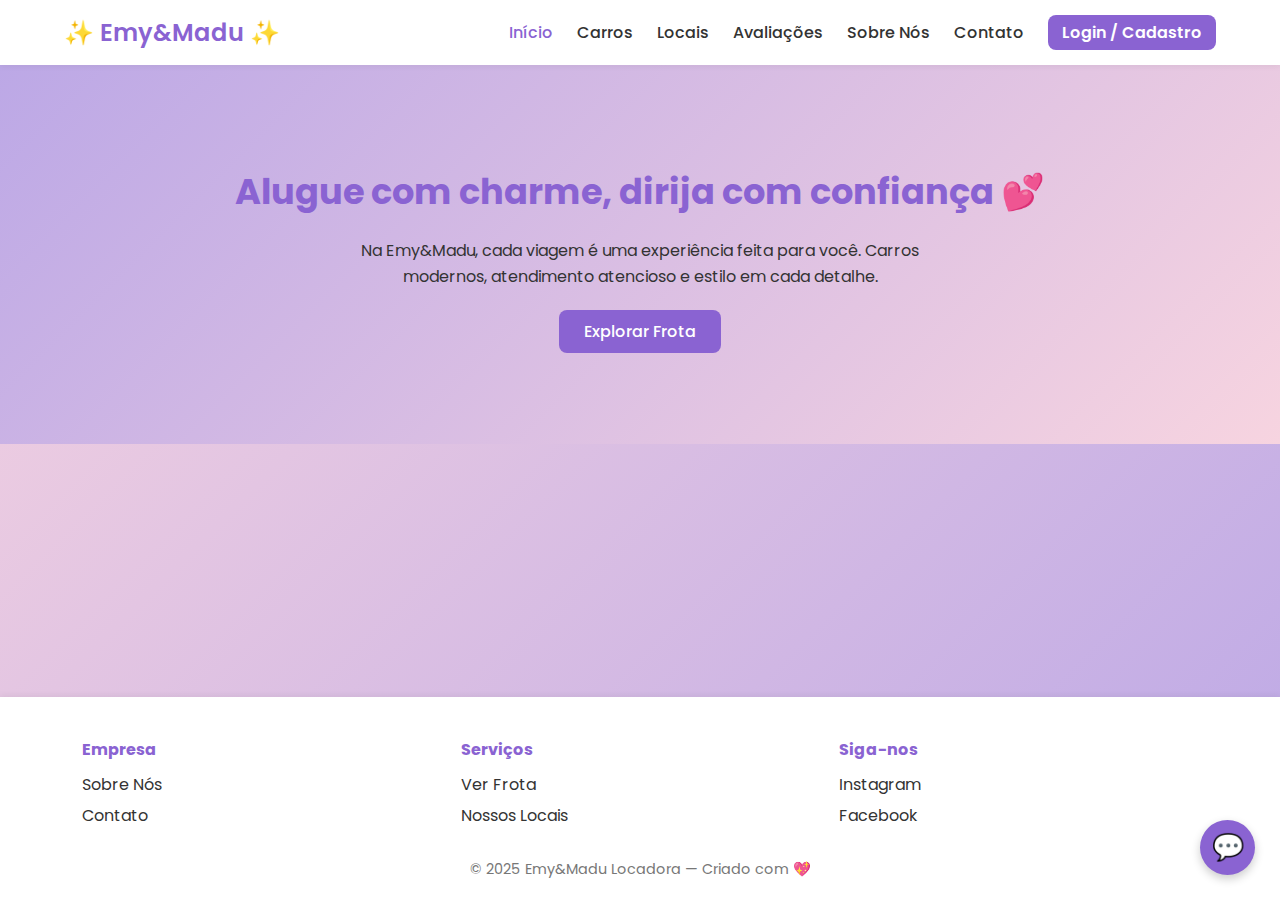
<file: index.html>
<!DOCTYPE html>
<html lang="pt-BR">
<head>
  <meta charset="UTF-8">
  <meta name="viewport" content="width=device-width, initial-scale=1.0">
  <title>Emy&Madu | Locadora com Estilo</title>
  <link rel="stylesheet" href="madusite.css">
  <link href="https://fonts.googleapis.com/css2?family=Poppins:wght@300;400;600&display=swap" rel="stylesheet">
</head>
<body>
  <header class="main-header">
    <div class="container nav-content">
      <div class="logo">
        <a href="index.html">✨ Emy&Madu ✨</a>
      </div>
      <nav class="main-nav">
        <a href="index.html" class="active">Início</a>
        <a href="carros.html">Carros</a>
        <a href="locais.html">Locais</a>
        <a href="avaliacoes.html">Avaliações</a>
        <a href="sobrenos.html">Sobre Nós</a>
        <a href="faleconosco.html">Contato</a>
        <a href="cadastro.html" class="cta">Login / Cadastro</a>
      </nav>
    </div>
  </header>

  <section class="hero">
    <div class="hero-content">
      <h1>Alugue com charme, dirija com confiança 💕</h1>
      <p>Na Emy&Madu, cada viagem é uma experiência feita para você. Carros modernos, atendimento atencioso e estilo em cada detalhe.</p>
      <a href="carros.html" class="btn-primary">Explorar Frota</a>
    </div>
  </section>

  <a 
    href="https://wa.me/5585989351891?text=Ol%C3%A1%2C%20quero%20saber%20mais%20sobre%20os%20carros%20da%20Emy%26Madu!%20🚗✨" 
    class="whatsapp-float" 
    target="_blank"
    title="Fale Conosco pelo WhatsApp"
  >
    💬
  </a>

  <footer class="main-footer">
    <div class="container footer-content">
      <div class="footer-section">
        <h4>Empresa</h4>
        <a href="sobrenos.html">Sobre Nós</a>
        <a href="faleconosco.html">Contato</a>
      </div>
      <div class="footer-section">
        <h4>Serviços</h4>
        <a href="carros.html">Ver Frota</a>
        <a href="locais.html">Nossos Locais</a>
      </div>
      <div class="footer-section">
        <h4>Siga-nos</h4>
        <a href="#">Instagram</a>
        <a href="#">Facebook</a>
      </div>
    </div>
    <p class="footer-copy">&copy; 2025 Emy&Madu Locadora — Criado com 💖</p>
  </footer>
</body>
</html>
</file>
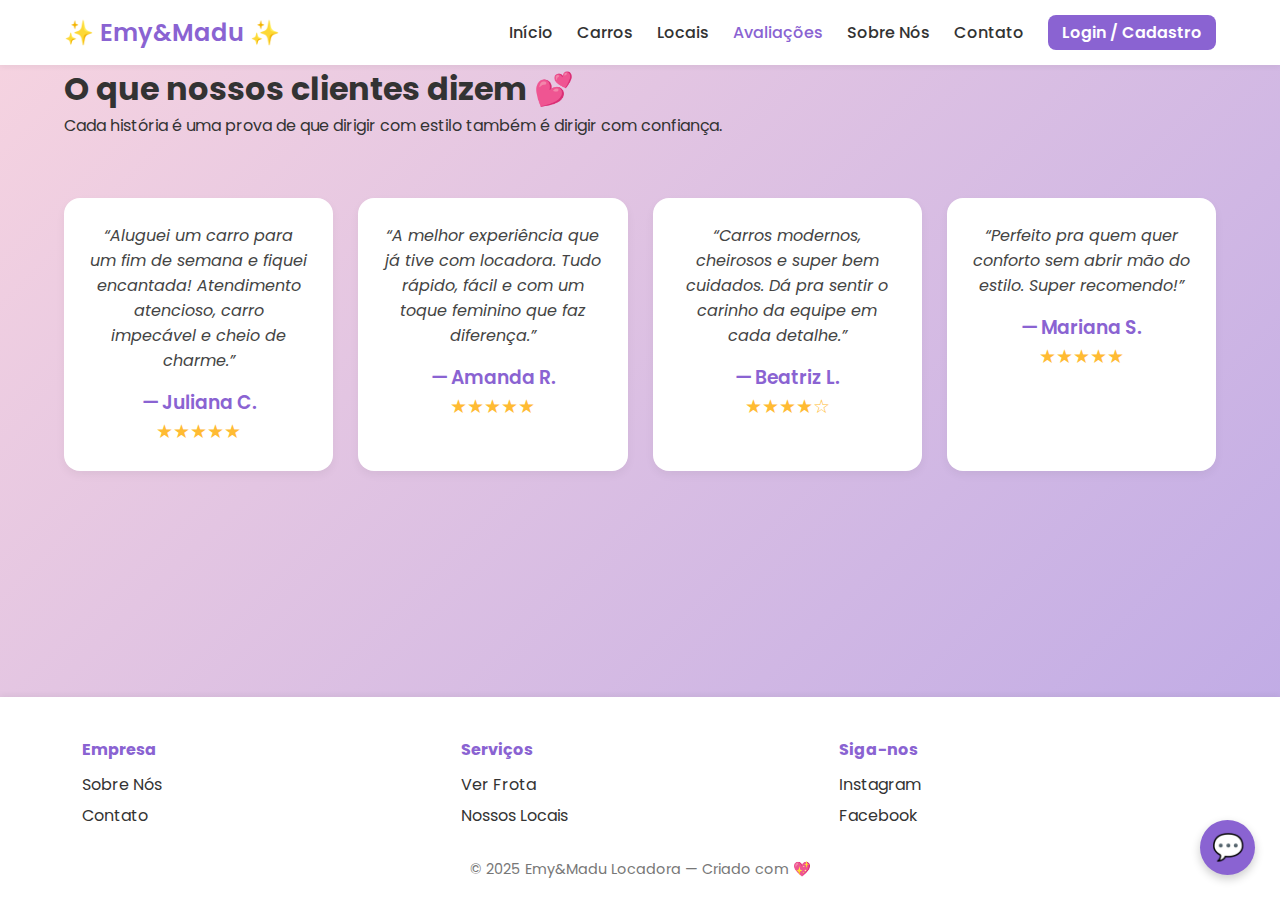
<file: avaliacoes.html>
<!DOCTYPE html>
<html lang="pt-BR">
<head>
  <meta charset="UTF-8">
  <meta name="viewport" content="width=device-width, initial-scale=1.0">
  <title>Avaliações | Emy&Madu</title>
  <link rel="stylesheet" href="madusite.css">
  <link href="https://fonts.googleapis.com/css2?family=Poppins:wght@300;400;600&display=swap" rel="stylesheet">
</head>
<body>
  <header class="main-header">
    <div class="container nav-content">
      <div class="logo">
        <a href="index.html">✨ Emy&Madu ✨</a>
      </div>
      <nav class="main-nav">
        <a href="index.html">Início</a>
        <a href="carros.html">Carros</a>
        <a href="locais.html">Locais</a>
        <a href="avaliacoes.html" class="active">Avaliações</a>
        <a href="sobrenos.html">Sobre Nós</a>
        <a href="faleconosco.html">Contato</a>
        <a href="cadastro.html" class="cta">Login / Cadastro</a>
      </nav>
    </div>
  </header>

  <main class="avaliacoes-page container">
    <h1 class="page-title">O que nossos clientes dizem 💕</h1>
    <p class="page-subtitle">Cada história é uma prova de que dirigir com estilo também é dirigir com confiança.</p>

    <section class="avaliacoes-grid">
      <article class="avaliacao-card">
        <p class="avaliacao-text">“Aluguei um carro para um fim de semana e fiquei encantada! Atendimento atencioso, carro impecável e cheio de charme.”</p>
        <h3 class="avaliacao-nome">— Juliana C.</h3>
        <div class="avaliacao-stars">★★★★★</div>
      </article>

      <article class="avaliacao-card">
        <p class="avaliacao-text">“A melhor experiência que já tive com locadora. Tudo rápido, fácil e com um toque feminino que faz diferença.”</p>
        <h3 class="avaliacao-nome">— Amanda R.</h3>
        <div class="avaliacao-stars">★★★★★</div>
      </article>

      <article class="avaliacao-card">
        <p class="avaliacao-text">“Carros modernos, cheirosos e super bem cuidados. Dá pra sentir o carinho da equipe em cada detalhe.”</p>
        <h3 class="avaliacao-nome">— Beatriz L.</h3>
        <div class="avaliacao-stars">★★★★☆</div>
      </article>

      <article class="avaliacao-card">
        <p class="avaliacao-text">“Perfeito pra quem quer conforto sem abrir mão do estilo. Super recomendo!”</p>
        <h3 class="avaliacao-nome">— Mariana S.</h3>
        <div class="avaliacao-stars">★★★★★</div>
      </article>
    </section>
  </main>

  <a 
    href="https://wa.me/5585989351891?text=Ol%C3%A1%2C%20quero%20deixar%20minha%20avalia%C3%A7%C3%A3o%20sobre%20a%20Emy%26Madu!%20💬✨" 
    class="whatsapp-float" 
    target="_blank"
    title="Fale Conosco pelo WhatsApp"
  >
    💬
  </a>

  <footer class="main-footer">
    <div class="container footer-content">
      <div class="footer-section">
        <h4>Empresa</h4>
        <a href="sobrenos.html">Sobre Nós</a>
        <a href="faleconosco.html">Contato</a>
      </div>
      <div class="footer-section">
        <h4>Serviços</h4>
        <a href="carros.html">Ver Frota</a>
        <a href="locais.html">Nossos Locais</a>
      </div>
      <div class="footer-section">
        <h4>Siga-nos</h4>
        <a href="#">Instagram</a>
        <a href="#">Facebook</a>
      </div>
    </div>
    <p class="footer-copy">&copy; 2025 Emy&Madu Locadora — Criado com 💖</p>
  </footer>
</body>
</html>
</file>
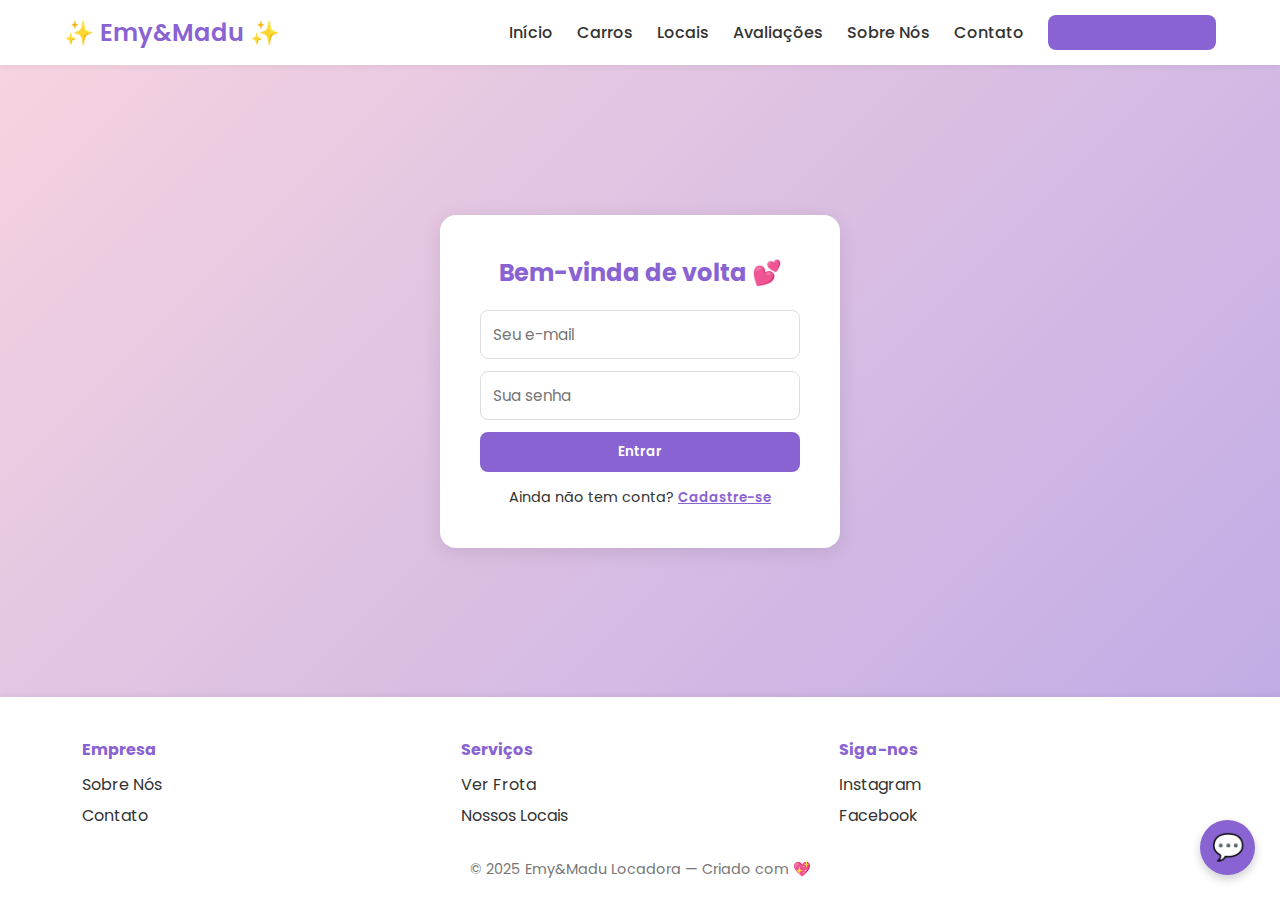
<file: cadastro.html>
<!DOCTYPE html>
<html lang="pt-BR">
<head>
  <meta charset="UTF-8">
  <meta name="viewport" content="width=device-width, initial-scale=1.0">
  <title>Login e Cadastro | Emy&Madu</title>
  <link rel="stylesheet" href="madusite.css">
  <link href="https://fonts.googleapis.com/css2?family=Poppins:wght@300;400;600&display=swap" rel="stylesheet">
</head>
<body>
  <header class="main-header">
    <div class="container nav-content">
      <div class="logo">
        <a href="index.html">✨ Emy&Madu ✨</a>
      </div>
      <nav class="main-nav">
        <a href="index.html">Início</a>
        <a href="carros.html">Carros</a>
        <a href="locais.html">Locais</a>
        <a href="avaliacoes.html">Avaliações</a>
        <a href="sobrenos.html">Sobre Nós</a>
        <a href="faleconosco.html">Contato</a>
        <a href="cadastro.html" class="active cta">Login / Cadastro</a>
      </nav>
    </div>
  </header>

  <main class="login-container">
    <div class="form-container">
      <div class="form-box" id="login-box">
        <h2>Bem-vinda de volta 💕</h2>
        <form class="formulario" action="#" method="post">
          <input type="email" name="email" placeholder="Seu e-mail" required>
          <input type="password" name="senha" placeholder="Sua senha" required>
          <button type="submit" class="botao-enviar">Entrar</button>
        </form>
        <p class="texto-alternativo">
          Ainda não tem conta?  
          <button class="link-toggle" onclick="mostrarCadastro()">Cadastre-se</button>
        </p>
      </div>

      <div class="form-box" id="cadastro-box" style="display: none;">
        <h2>Crie sua conta ✨</h2>
        <form class="formulario" action="#" method="post">
          <input type="text" name="nome" placeholder="Nome completo" required>
          <input type="email" name="email" placeholder="E-mail" required>
          <input type="password" name="senha" placeholder="Crie uma senha" required>
          <input type="password" name="confirmar" placeholder="Confirme a senha" required>
          <button type="submit" class="botao-enviar">Cadastrar</button>
        </form>
        <p class="texto-alternativo">
          Já tem conta?
          <button class="link-toggle" onclick="mostrarLogin()">Fazer Login</button>
        </p>
      </div>
    </div>
  </main>

  <a 
    href="https://wa.me/5585989351891?text=Ol%C3%A1%2C%20preciso%20de%20ajuda%20com%20login%20ou%20cadastro%20na%20Emy%26Madu!%20💬✨" 
    class="whatsapp-float" 
    target="_blank"
    title="Fale Conosco pelo WhatsApp"
  >
    💬
  </a>

  <footer class="main-footer">
    <div class="container footer-content">
      <div class="footer-section">
        <h4>Empresa</h4>
        <a href="sobrenos.html">Sobre Nós</a>
        <a href="faleconosco.html">Contato</a>
      </div>
      <div class="footer-section">
        <h4>Serviços</h4>
        <a href="carros.html">Ver Frota</a>
        <a href="locais.html">Nossos Locais</a>
      </div>
      <div class="footer-section">
        <h4>Siga-nos</h4>
        <a href="#">Instagram</a>
        <a href="#">Facebook</a>
      </div>
    </div>
    <p class="footer-copy">&copy; 2025 Emy&Madu Locadora — Criado com 💖</p>
  </footer>

  <script>
    function mostrarCadastro() {
      document.getElementById('login-box').style.display = 'none';
      document.getElementById('cadastro-box').style.display = 'block';
    }

    function mostrarLogin() {
      document.getElementById('cadastro-box').style.display = 'none';
      document.getElementById('login-box').style.display = 'block';
    }
  </script>
</body>
</html>
</file>
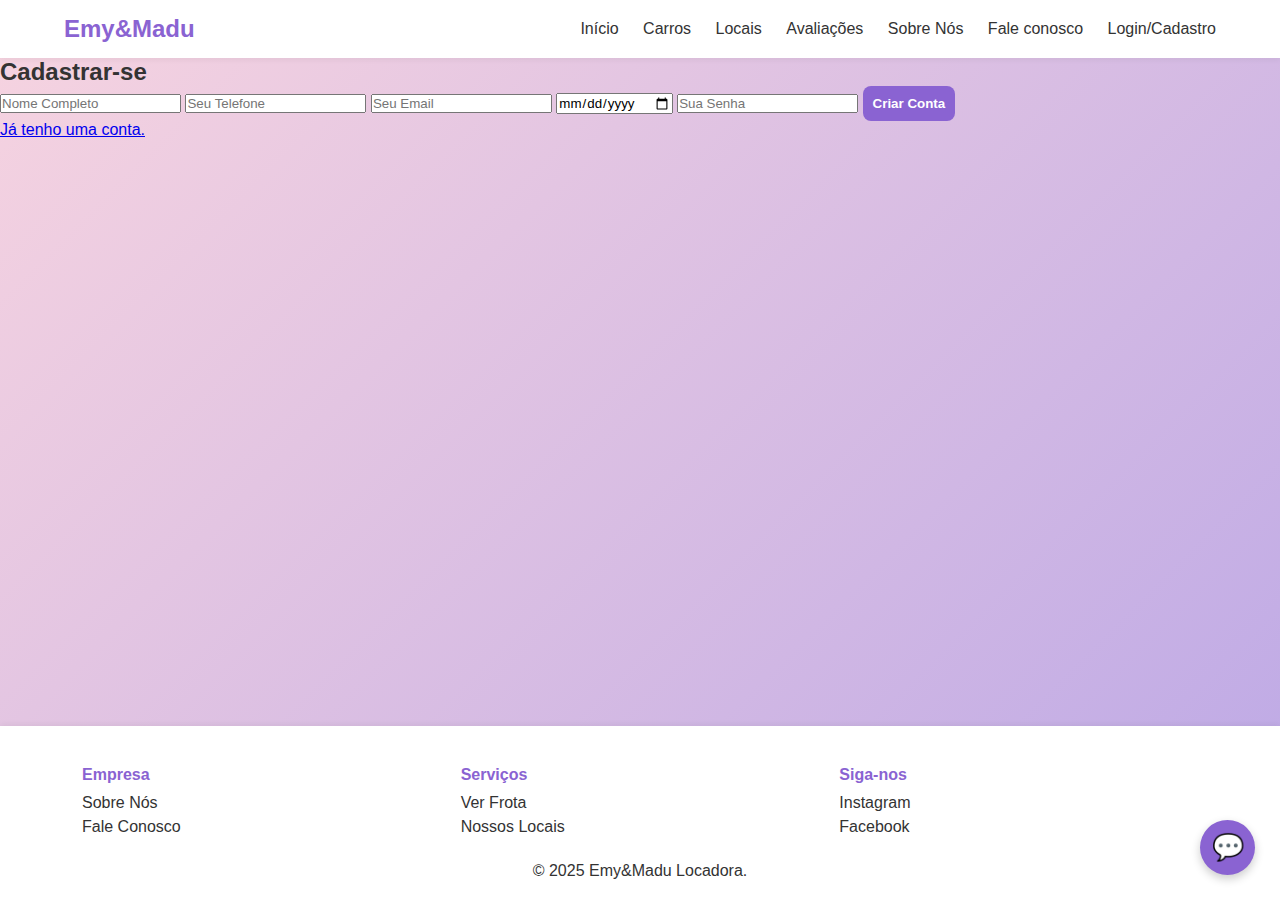
<file: criarconta.html>
<!DOCTYPE html>
<html lang="pt-BR">
<head>
    <meta charset="UTF-8">
    <meta name="viewport" content="width=device-width, initial-scale=1.0">
    <title>Avaliações | Emy&Madu</title>
    <link rel="stylesheet" href="madusite.css">
</head>
<body>
    <header class="main-header">
        <div class="container nav-content">
            <div class="logo"><a href="madusite.html">Emy&Madu</a></div>
            <nav class="main-nav">
                <a href="madusite.html">Início</a>
                <a href="carros.html">Carros</a>
                <a href="locais.html">Locais</a>
                <a href="avaliacoes.html">Avaliações</a>
                <a href="sobrenos.html">Sobre Nós</a>
                <a href="faleconosco.html">Fale conosco</a>
                <a href="cadastro.html">Login/Cadastro</a>
            </nav>
        </div>
    </header>

     <section class="area-login">
    <h2 class="titulo-login">Cadastrar-se</h2>

    <form class="formulario-login" action="#" method="post">
        <input type="text" name="nome" placeholder="Nome Completo" required>
        <input type="number" id="celular" name="celular" placeholder="Seu Telefone" required>
        <input type="email" name="email" placeholder="Seu Email" required>
        <input type="date" name="data" placeholder="Data de nascimento" required>
        <input type="password" name="senha" placeholder="Sua Senha" required>
      <button type="submit" class="botao-enviar">Criar Conta</button>
    </form>

    <a href="cadastro.html" class="bot">Já tenho uma conta.</a>
    
  </section>

  <section class="area-cadastro" style="display: none;">
    <h2 class="titulo-login">Cadastro</h2>

    <form class="formulario-login" action="#" method="post">
      <input type="text" name="nome" placeholder="Seu Nome" required>
      <input type="email" name="email" placeholder="Seu Email" required>
      <input type="password" name="senha" placeholder="Crie uma Senha" required>
      <input type="password" name="confirmar" placeholder="Confirme a Senha" required>
      <button type="submit" class="botao-enviar"> <a href="criarconta.html"></a>Cadastrar</button>
    </form>

    <p class="texto-alternativo">Já tem uma conta?</p>
    <button class="botao-secundario" onclick="mostrarLogin()">Fazer Login</button>
  </section>

      

    <a 
    href="https://wa.me/5585989351891?text=Ol%C3%A1%2C%20gostaria%20de%20informa%C3%A7%C3%B5es%20sobre%20o%20aluguel%20de%20carros." 
    class="whatsapp-float" 
    target="_blank"
    title="Fale Conosco pelo WhatsApp"
>
    <span>💬</span>
</a>



    <footer class="main-footer">
        <div class="container footer-content">
            <div class="footer-section">
                <h4>Empresa</h4>
                <a href="sobrenos.html">Sobre Nós</a>
                <a href="faleconosco.html">Fale Conosco</a>
            </div>
            <div class="footer-section">
                <h4>Serviços</h4>
                <a href="carros.html">Ver Frota</a>
                <a href="locais.html">Nossos Locais</a>
            </div>
            <div class="footer-section">
                <h4>Siga-nos</h4>
                <a href="#">Instagram</a>
                <a href="#">Facebook</a>
            </div>
        </div>
        <p style="text-align: center; margin-top: 20px;">&copy; 2025 Emy&Madu Locadora.</p>
    </footer>
</body>
</html>
</file>
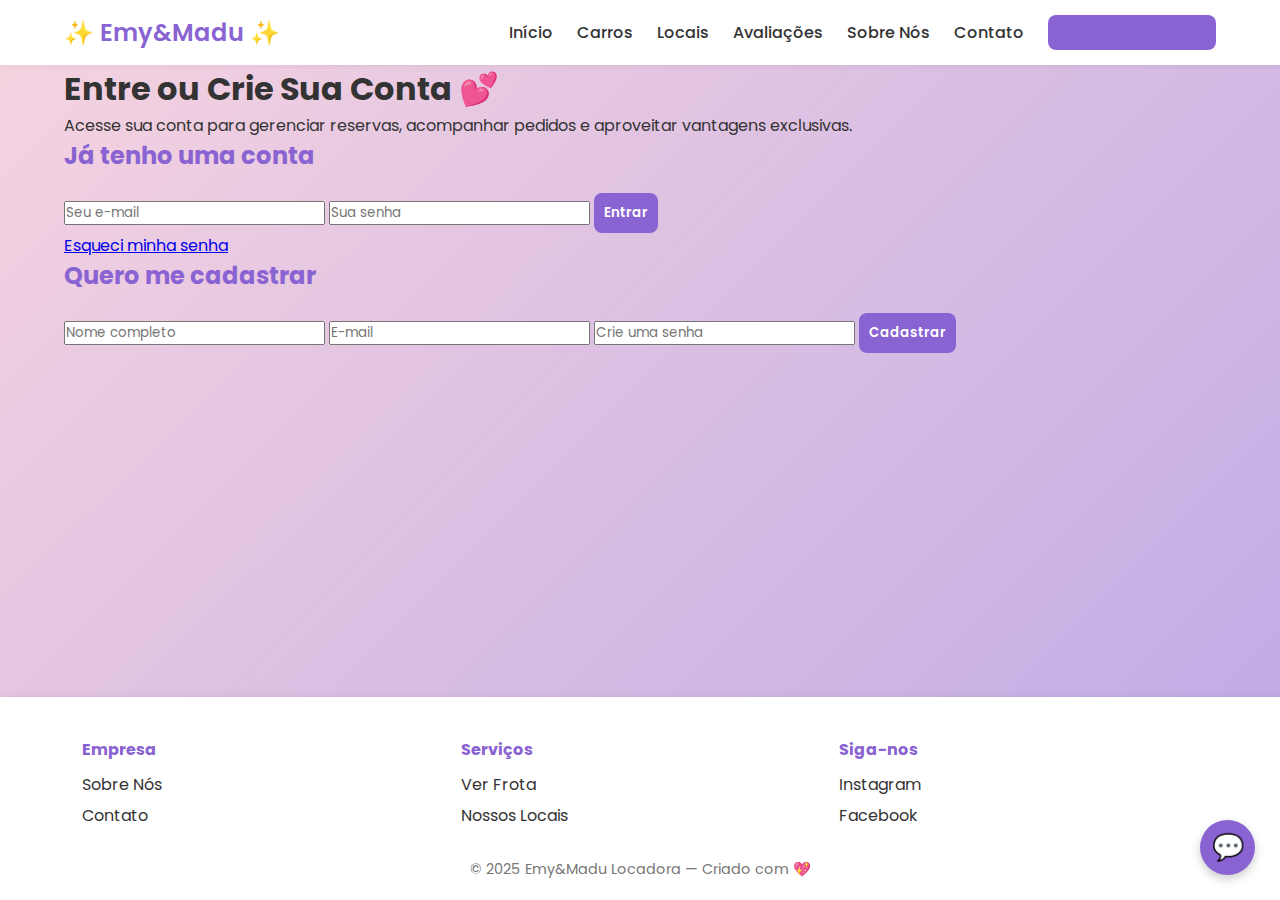
<file: faleconosco.html>
<!DOCTYPE html>
<html lang="pt-BR">
<head>
  <meta charset="UTF-8">
  <meta name="viewport" content="width=device-width, initial-scale=1.0">
  <title>Login e Cadastro | Emy&Madu</title>
  <link rel="stylesheet" href="madusite.css">
  <link href="https://fonts.googleapis.com/css2?family=Poppins:wght@300;400;600&display=swap" rel="stylesheet">
</head>
<body>
  <header class="main-header">
    <div class="container nav-content">
      <div class="logo">
        <a href="index.html">✨ Emy&Madu ✨</a>
      </div>
      <nav class="main-nav">
        <a href="index.html">Início</a>
        <a href="carros.html">Carros</a>
        <a href="locais.html">Locais</a>
        <a href="avaliacoes.html">Avaliações</a>
        <a href="sobrenos.html">Sobre Nós</a>
        <a href="faleconosco.html">Contato</a>
        <a href="cadastro.html" class="active cta">Login / Cadastro</a>
      </nav>
    </div>
  </header>

  <main class="login-page container">
    <section class="login-cadastro">
      <h1 class="page-title">Entre ou Crie Sua Conta 💕</h1>
      <p class="page-subtitle">Acesse sua conta para gerenciar reservas, acompanhar pedidos e aproveitar vantagens exclusivas.</p>

      <div class="form-wrapper">
        <div class="form-box">
          <h2>Já tenho uma conta</h2>
          <form action="#" method="post" class="formulario-login">
            <input type="email" name="email" placeholder="Seu e-mail" required>
            <input type="password" name="senha" placeholder="Sua senha" required>
            <button type="submit" class="botao-enviar">Entrar</button>
          </form>
          <a href="#" class="link-recuperar">Esqueci minha senha</a>
        </div>

        <div class="form-box">
          <h2>Quero me cadastrar</h2>
          <form action="#" method="post" class="formulario-cadastro">
            <input type="text" name="nome" placeholder="Nome completo" required>
            <input type="email" name="email" placeholder="E-mail" required>
            <input type="password" name="senha" placeholder="Crie uma senha" required>
            <button type="submit" class="botao-enviar">Cadastrar</button>
          </form>
        </div>
      </div>
    </section>
  </main>

  <a 
    href="https://wa.me/5585989351891?text=Ol%C3%A1%2C%20preciso%20de%20ajuda%20com%20login%20ou%20cadastro%20na%20Emy%26Madu!%20💬✨" 
    class="whatsapp-float" 
    target="_blank"
    title="Fale Conosco pelo WhatsApp"
  >
    💬
  </a>

  <footer class="main-footer">
    <div class="container footer-content">
      <div class="footer-section">
        <h4>Empresa</h4>
        <a href="sobrenos.html">Sobre Nós</a>
        <a href="faleconosco.html">Contato</a>
      </div>
      <div class="footer-section">
        <h4>Serviços</h4>
        <a href="carros.html">Ver Frota</a>
        <a href="locais.html">Nossos Locais</a>
      </div>
      <div class="footer-section">
        <h4>Siga-nos</h4>
        <a href="#">Instagram</a>
        <a href="#">Facebook</a>
      </div>
    </div>
    <p class="footer-copy">&copy; 2025 Emy&Madu Locadora — Criado com 💖</p>
  </footer>
</body>
</html>
</file>
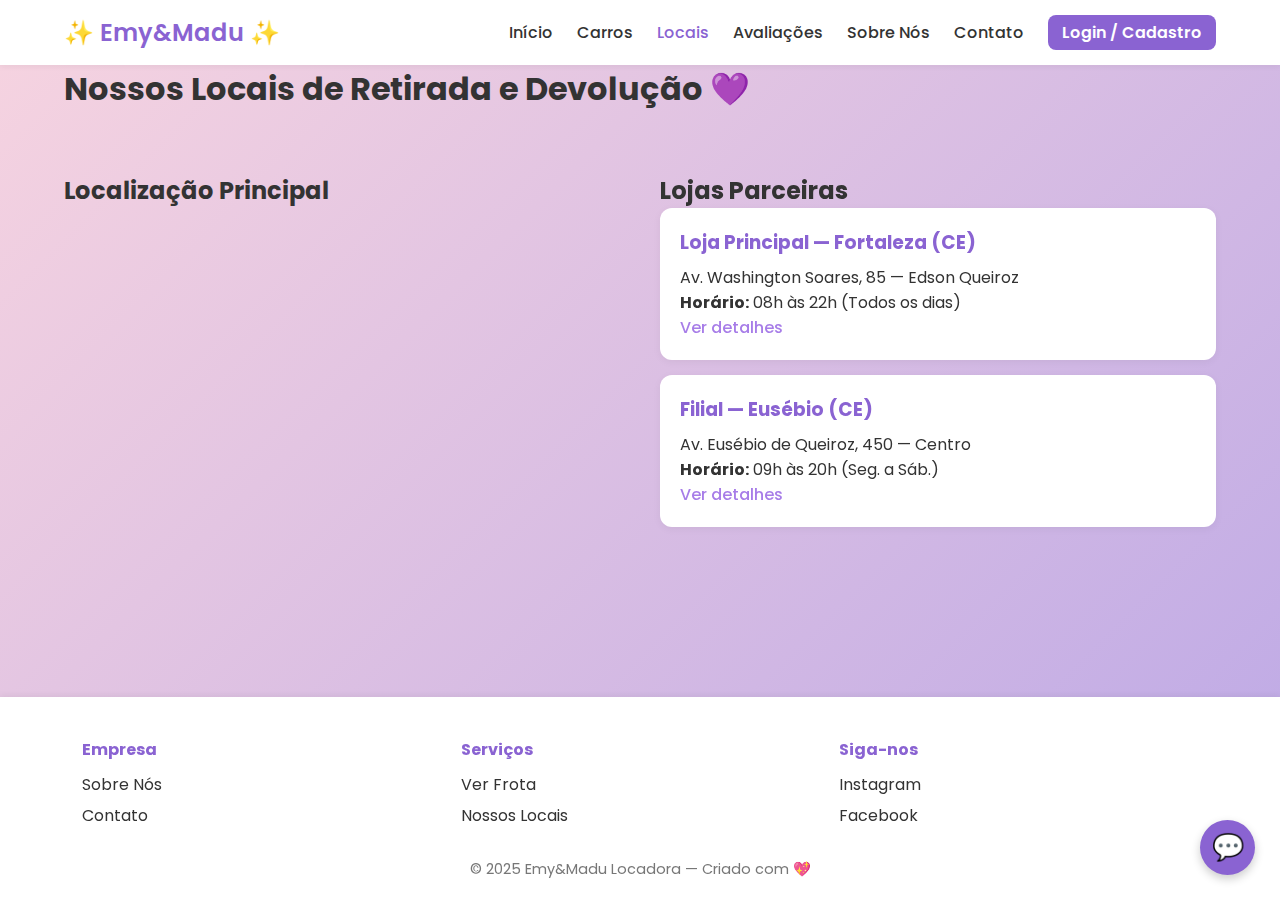
<file: locais.html>
<!DOCTYPE html>
<html lang="pt-BR">
<head>
  <meta charset="UTF-8">
  <meta name="viewport" content="width=device-width, initial-scale=1.0">
  <title>Locais | Emy&Madu</title>
  <link rel="stylesheet" href="madusite.css">
  <link href="https://fonts.googleapis.com/css2?family=Poppins:wght@300;400;600&display=swap" rel="stylesheet">
</head>
<body>
  <header class="main-header">
    <div class="container nav-content">
      <div class="logo">
        <a href="index.html">✨ Emy&Madu ✨</a>
      </div>
      <nav class="main-nav">
        <a href="index.html">Início</a>
        <a href="carros.html">Carros</a>
        <a href="locais.html" class="active">Locais</a>
        <a href="avaliacoes.html">Avaliações</a>
        <a href="sobrenos.html">Sobre Nós</a>
        <a href="faleconosco.html">Contato</a>
        <a href="cadastro.html" class="cta">Login / Cadastro</a>
      </nav>
    </div>
  </header>

  <main class="container locais-page">
    <h1 class="page-title">Nossos Locais de Retirada e Devolução 💜</h1>

    <section class="locais-section">
      <div class="mapa-coluna">
        <h2 class="mapa-titulo">Localização Principal</h2>
        <iframe 
          src="https://www.google.com/maps/embed?pb=!1m18!1m12!1m3!1d3981.332077983804!2d-38.48911522588361!3d-3.755497296277054!2m3!1f0!2f0!3f0!3m2!1i1024!2i768!4f13.1!3m3!1m2!1s0x7c745b53e77f0f9%3A0xc3f7a6331a90c05!2sAv.%20Washington%20Soares%2C%2085%20-%20Edson%20Queiroz%2C%20Fortaleza%20-%20CE%2C%2060811-341!5e0!3m2!1spt-BR!2sbr!4v1701284850123!5m2!1spt-BR!2sbr" 
          width="100%" 
          height="400" 
          style="border:0; border-radius: 12px;" 
          allowfullscreen 
          loading="lazy" 
          referrerpolicy="no-referrer-when-downgrade">
        </iframe>
      </div>

      <div class="locais-lista">
        <h2>Lojas Parceiras</h2>

        <article class="local-item">
          <h3>Loja Principal — Fortaleza (CE)</h3>
          <p>Av. Washington Soares, 85 — Edson Queiroz</p>
          <p><strong>Horário:</strong> 08h às 22h (Todos os dias)</p>
          <a href="#" class="link-detalhes">Ver detalhes</a>
        </article>

        <article class="local-item">
          <h3>Filial — Eusébio (CE)</h3>
          <p>Av. Eusébio de Queiroz, 450 — Centro</p>
          <p><strong>Horário:</strong> 09h às 20h (Seg. a Sáb.)</p>
          <a href="#" class="link-detalhes">Ver detalhes</a>
        </article>
      </div>
    </section>
  </main>

  <a 
    href="https://wa.me/5585989351891?text=Ol%C3%A1%2C%20quero%20saber%20sobre%20os%20locais%20de%20retirada%20da%20Emy%26Madu!%20📍💜" 
    class="whatsapp-float" 
    target="_blank"
    title="Fale Conosco pelo WhatsApp"
  >
    💬
  </a>

  <footer class="main-footer">
    <div class="container footer-content">
      <div class="footer-section">
        <h4>Empresa</h4>
        <a href="sobrenos.html">Sobre Nós</a>
        <a href="faleconosco.html">Contato</a>
      </div>
      <div class="footer-section">
        <h4>Serviços</h4>
        <a href="carros.html">Ver Frota</a>
        <a href="locais.html">Nossos Locais</a>
      </div>
      <div class="footer-section">
        <h4>Siga-nos</h4>
        <a href="#">Instagram</a>
        <a href="#">Facebook</a>
      </div>
    </div>
    <p class="footer-copy">&copy; 2025 Emy&Madu Locadora — Criado com 💖</p>
  </footer>
</body>
</html>
</file>
<file: madusite.css>
/* =======================================================
   🌸 Emy&Madu Stylesheet
   Estrutura modular e comentada por páginas e seções.
   Paleta: lilás-rosé suave, roxo destaque e branco base.
   ======================================================= */


/* =======================================================
   🧩 GLOBAL (Reset, variáveis e padrões)
   ======================================================= */
   :root {
    --rosa: #f7d4e0;
    --lilas: #bca8e6;
    --roxo-principal: #8a63d2;
    --roxo-secundario: #a77de8;
    --branco: #fff;
    --cinza: #f9f9f9;
    --texto: #333;
  }
  
  * {
    margin: 0;
    padding: 0;
    box-sizing: border-box;
    font-family: "Poppins", sans-serif;
  }
  
  body {
    background: linear-gradient(135deg, var(--rosa) 0%, var(--lilas) 100%);
    color: var(--texto);
    min-height: 100vh;
    display: flex;
    flex-direction: column;
  }
  
  .container {
    width: 90%;
    max-width: 1200px;
    margin: 0 auto;
  }
  
  
  /* =======================================================
     🔝 HEADER E NAVEGAÇÃO (comum a todas as páginas)
     ======================================================= */
  .main-header {
    background: var(--branco);
    box-shadow: 0 2px 6px rgba(0,0,0,0.05);
    padding: 15px 0;
    position: sticky;
    top: 0;
    z-index: 10;
  }
  
  .nav-content {
    display: flex;
    align-items: center;
    justify-content: space-between;
  }
  
  .logo a {
    font-weight: 600;
    font-size: 1.5rem;
    color: var(--roxo-principal);
    text-decoration: none;
    transition: 0.3s;
  }
  
  .logo a:hover {
    color: var(--roxo-secundario);
  }
  
  .main-nav a {
    color: var(--texto);
    margin-left: 20px;
    text-decoration: none;
    font-weight: 500;
    transition: color 0.3s;
  }
  
  .main-nav a:hover,
  .main-nav a.active {
    color: var(--roxo-principal);
  }
  
  .main-nav .cta {
    padding: 6px 14px;
    border-radius: 8px;
    background: var(--roxo-principal);
    color: var(--branco);
    font-weight: 600;
  }
  
  .main-nav .cta:hover {
    background: var(--roxo-secundario);
  }
  
  
  /* =======================================================
     🏠 INDEX / HOME
     ======================================================= */
  .hero {
    background: linear-gradient(135deg, var(--lilas) 0%, var(--rosa) 100%);
    text-align: center;
    padding: 100px 20px;
    color: var(--texto);
  }
  
  .hero h1 {
    font-size: 2.2rem;
    margin-bottom: 20px;
    color: var(--roxo-principal);
  }
  
  .hero p {
    max-width: 600px;
    margin: 0 auto 30px;
    line-height: 1.6;
  }
  
  .btn-primary {
    background: var(--roxo-principal);
    color: var(--branco);
    padding: 10px 25px;
    border-radius: 8px;
    text-decoration: none;
    transition: 0.3s;
    font-weight: 500;
  }
  
  .btn-primary:hover {
    background: var(--roxo-secundario);
  }
  
  
  /* =======================================================
     🚗 CARROS / FROTA
     ======================================================= */
  .frota-grid {
    display: grid;
    grid-template-columns: repeat(auto-fit, minmax(260px, 1fr));
    gap: 25px;
    margin: 60px 0;
  }
  
  .carro-card {
    background: var(--branco);
    border-radius: 16px;
    box-shadow: 0 4px 10px rgba(0,0,0,0.05);
    padding: 20px;
    text-align: center;
    transition: 0.3s;
  }
  
  .carro-card:hover {
    transform: translateY(-5px);
  }
  
  .carro-card img {
    width: 100%;
    border-radius: 12px;
    margin-bottom: 15px;
  }
  
  .carro-card h3 {
    color: var(--roxo-principal);
    margin-bottom: 10px;
  }
  
  
  /* =======================================================
     📍 LOCAIS
     ======================================================= */
  .locais-section {
    display: grid;
    grid-template-columns: repeat(auto-fit, minmax(360px, 1fr));
    gap: 40px;
    margin: 60px 0;
  }
  
  .mapa-coluna iframe {
    border-radius: 12px;
    width: 100%;
  }
  
  .local-item {
    background: var(--branco);
    border-radius: 12px;
    box-shadow: 0 2px 8px rgba(0,0,0,0.05);
    padding: 20px;
    margin-bottom: 15px;
  }
  
  .local-item h3 {
    color: var(--roxo-principal);
    margin-bottom: 8px;
  }
  
  .local-item a {
    color: var(--roxo-secundario);
    text-decoration: none;
    font-weight: 500;
  }
  
  .local-item a:hover {
    text-decoration: underline;
  }
  
  
  /* =======================================================
     ⭐ AVALIAÇÕES
     ======================================================= */
  .avaliacoes-grid {
    display: grid;
    grid-template-columns: repeat(auto-fit, minmax(260px, 1fr));
    gap: 25px;
    margin: 60px 0;
  }
  
  .avaliacao-card {
    background: var(--branco);
    border-radius: 16px;
    box-shadow: 0 4px 10px rgba(0,0,0,0.05);
    padding: 25px;
    text-align: center;
    transition: 0.3s;
  }
  
  .avaliacao-card:hover {
    transform: translateY(-5px);
  }
  
  .avaliacao-text {
    font-style: italic;
    color: #444;
    margin-bottom: 15px;
  }
  
  .avaliacao-nome {
    color: var(--roxo-principal);
    font-weight: 600;
  }
  
  .avaliacao-stars {
    color: #ffbb33;
    font-size: 1.2rem;
  }
  
  
  /* =======================================================
     💜 SOBRE NÓS
     ======================================================= */
  .sobre-page {
    padding: 60px 0;
  }
  
  .sobre-historia {
    display: flex;
    flex-wrap: wrap;
    align-items: center;
    gap: 40px;
    margin: 40px 0;
  }
  
  .sobre-texto {
    flex: 1;
    min-width: 300px;
  }
  
  .sobre-texto h2 {
    color: var(--roxo-principal);
    margin-bottom: 15px;
  }
  
  .sobre-texto p {
    margin-bottom: 15px;
    line-height: 1.6;
  }
  
  .sobre-imagem {
    flex: 1;
    min-width: 280px;
  }
  
  .sobre-imagem img {
    width: 100%;
    border-radius: 16px;
    box-shadow: 0 4px 12px rgba(0,0,0,0.1);
  }
  
  .valores-grid {
    display: grid;
    grid-template-columns: repeat(auto-fit, minmax(260px, 1fr));
    gap: 25px;
    margin-top: 40px;
  }
  
  .valor-card {
    background: var(--branco);
    border-radius: 16px;
    padding: 25px;
    text-align: center;
    box-shadow: 0 4px 10px rgba(0,0,0,0.05);
    transition: 0.3s;
  }
  
  .valor-card:hover {
    transform: translateY(-5px);
  }
  
  .valor-card h3 {
    color: var(--roxo-principal);
    margin-bottom: 10px;
  }
  
  
  /* =======================================================
     🔐 LOGIN / CADASTRO
     ======================================================= */
  .login-container {
    flex: 1;
    display: flex;
    justify-content: center;
    align-items: center;
    padding: 80px 20px;
  }
  
  .form-container {
    background: var(--branco);
    border-radius: 16px;
    box-shadow: 0 4px 20px rgba(0,0,0,0.1);
    padding: 40px;
    max-width: 400px;
    width: 100%;
    text-align: center;
  }
  
  .form-box h2 {
    color: var(--roxo-principal);
    margin-bottom: 20px;
  }
  
  .formulario {
    display: flex;
    flex-direction: column;
    gap: 12px;
  }
  
  .formulario input {
    width: 100%;
    padding: 12px;
    border: 1px solid #ddd;
    border-radius: 8px;
    outline: none;
    font-size: 0.95rem;
    transition: 0.2s;
  }
  
  .formulario input:focus {
    border-color: var(--roxo-principal);
    box-shadow: 0 0 0 2px rgba(138,99,210,0.15);
  }
  
  .botao-enviar {
    background: var(--roxo-principal);
    color: var(--branco);
    padding: 10px;
    border: none;
    border-radius: 8px;
    font-weight: 600;
    cursor: pointer;
    transition: 0.3s;
  }
  
  .botao-enviar:hover {
    background: var(--roxo-secundario);
  }
  
  .texto-alternativo {
    margin-top: 15px;
    font-size: 0.9rem;
  }
  
  .link-toggle {
    background: none;
    border: none;
    color: var(--roxo-principal);
    font-weight: 600;
    cursor: pointer;
    text-decoration: underline;
    transition: 0.3s;
  }
  
  .link-toggle:hover {
    color: var(--roxo-secundario);
  }
  
  
  /* =======================================================
     💬 WHATSAPP FLOAT
     ======================================================= */
  .whatsapp-float {
    position: fixed;
    bottom: 25px;
    right: 25px;
    background: var(--roxo-principal);
    color: var(--branco);
    width: 55px;
    height: 55px;
    border-radius: 50%;
    display: flex;
    align-items: center;
    justify-content: center;
    font-size: 26px;
    text-decoration: none;
    box-shadow: 0 4px 10px rgba(0,0,0,0.2);
    transition: 0.3s;
  }
  
  .whatsapp-float:hover {
    background: var(--roxo-secundario);
    transform: translateY(-2px);
  }
  
  
  /* =======================================================
     ⚓ FOOTER (comum a todas as telas)
     ======================================================= */
  .main-footer {
    background: var(--branco);
    padding: 40px 20px 20px;
    margin-top: auto;
    box-shadow: 0 -2px 6px rgba(0,0,0,0.05);
  }
  
  .footer-content {
    display: grid;
    grid-template-columns: repeat(auto-fit, minmax(180px, 1fr));
    gap: 20px;
  }
  
  .footer-section h4 {
    color: var(--roxo-principal);
    margin-bottom: 10px;
  }
  
  .footer-section a {
    display: block;
    text-decoration: none;
    color: var(--texto);
    margin-bottom: 6px;
    transition: 0.3s;
  }
  
  .footer-section a:hover {
    color: var(--roxo-principal);
  }
  
  .footer-copy {
    text-align: center;
    margin-top: 25px;
    color: #777;
    font-size: 0.9rem;
  }
  
  
  /* =======================================================
     📱 RESPONSIVIDADE GLOBAL
     ======================================================= */
  @media (max-width: 768px) {
    .nav-content {
      flex-direction: column;
      gap: 10px;
    }
  
    .main-nav a {
      margin: 0 10px;
    }
  
    .hero {
      padding: 70px 20px;
    }
  
    .form-container {
      padding: 30px 20px;
    }
  
    .sobre-historia {
      flex-direction: column;
    }
  }
</file>
